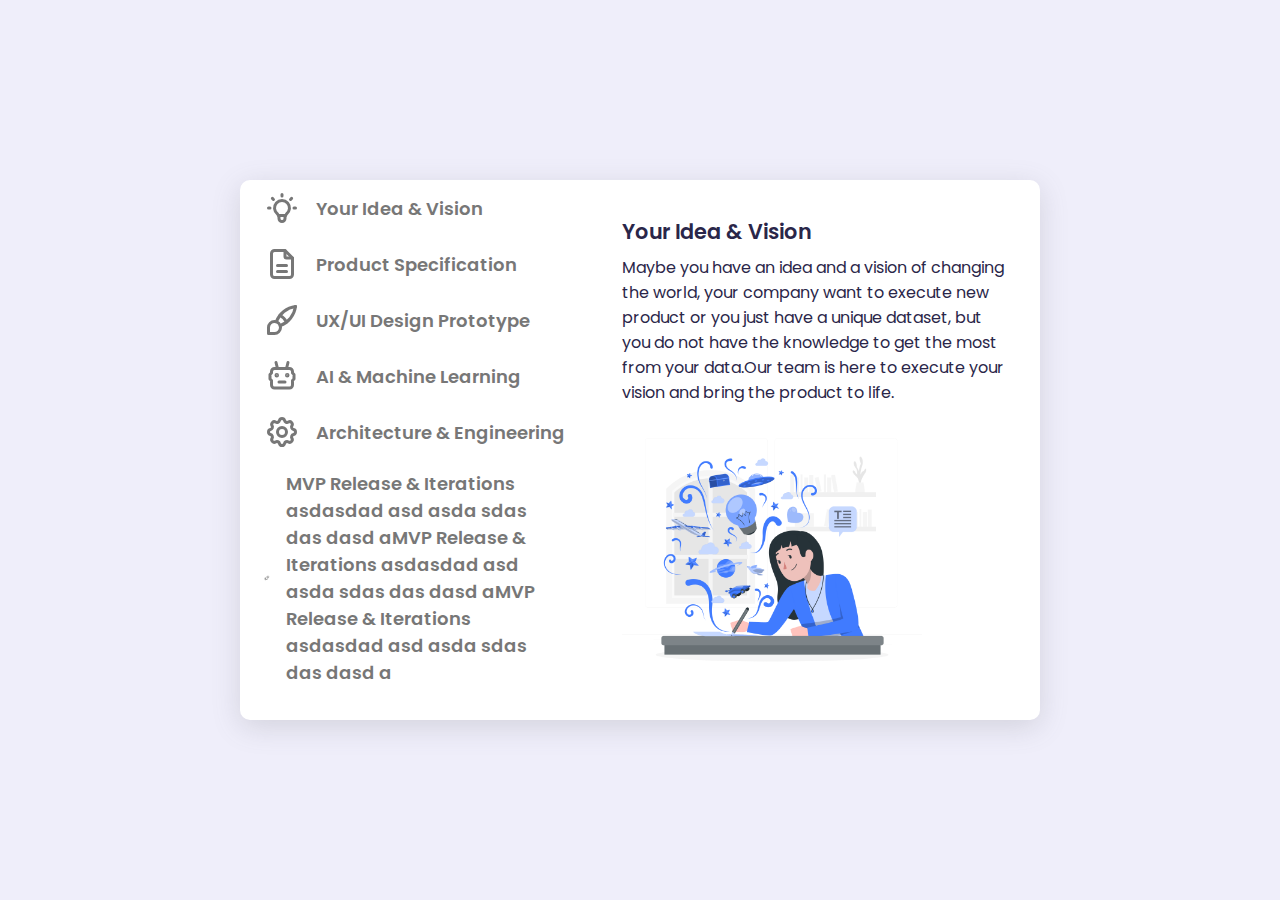
<file: index.html>
<!DOCTYPE html>
<html lang="en">

<head>
    <meta charset="UTF-8">
    <title>Vertical Tabs</title>
    <meta name="viewport" content="width=device-width, initial-scale=1.0">
    <link rel="preconnect" href="https://fonts.googleapis.com">
    <link rel="preconnect" href="https://fonts.gstatic.com" crossorigin>
    <link href="https://fonts.googleapis.com/css2?family=Poppins&display=swap" rel="stylesheet" type='text/css'>
    <link rel="stylesheet" type="text/css" href="style.css">
</head>

<body>
    <div class="tabs-container">
        <ul class="tabs">
            <li>
                <a title="Your Idea & Vision" href="#tab1-content">
                    <svg xmlns="http://www.w3.org/2000/svg" class="icon icon-tabler icon-tabler-bulb" width="24"
                        height="24" viewBox="0 0 24 24" stroke-width="2" stroke="currentColor" fill="none"
                        stroke-linecap="round" stroke-linejoin="round">
                        <path stroke="none" d="M0 0h24v24H0z" fill="none"></path>
                        <path d="M3 12h1m8 -9v1m8 8h1m-15.4 -6.4l.7 .7m12.1 -.7l-.7 .7"></path>
                        <path d="M9 16a5 5 0 1 1 6 0a3.5 3.5 0 0 0 -1 3a2 2 0 0 1 -4 0a3.5 3.5 0 0 0 -1 -3"></path>
                        <path d="M9.7 17l4.6 0"></path>
                    </svg>
                    Your Idea & Vision
                </a>
            </li>
            <li>
                <a title="Product Specification" href="#tab2-content">
                    <svg xmlns="http://www.w3.org/2000/svg" class="icon icon-tabler icon-tabler-file-description"
                        width="24" height="24" viewBox="0 0 24 24" stroke-width="2" stroke="currentColor" fill="none"
                        stroke-linecap="round" stroke-linejoin="round">
                        <path stroke="none" d="M0 0h24v24H0z" fill="none"></path>
                        <path d="M14 3v4a1 1 0 0 0 1 1h4"></path>
                        <path d="M17 21h-10a2 2 0 0 1 -2 -2v-14a2 2 0 0 1 2 -2h7l5 5v11a2 2 0 0 1 -2 2z"></path>
                        <path d="M9 17h6"></path>
                        <path d="M9 13h6"></path>
                    </svg>
                    Product Specification
                </a>
            </li>
            <li>
                <a title="UX/UI Design" href="#tab3-content">
                    <svg xmlns="http://www.w3.org/2000/svg" class="icon icon-tabler icon-tabler-brush" width="24"
                        height="24" viewBox="0 0 24 24" stroke-width="2" stroke="currentColor" fill="none"
                        stroke-linecap="round" stroke-linejoin="round">
                        <path stroke="none" d="M0 0h24v24H0z" fill="none"></path>
                        <path d="M3 21v-4a4 4 0 1 1 4 4h-4"></path>
                        <path d="M21 3a16 16 0 0 0 -12.8 10.2"></path>
                        <path d="M21 3a16 16 0 0 1 -10.2 12.8"></path>
                        <path d="M10.6 9a9 9 0 0 1 4.4 4.4"></path>
                    </svg>
                    UX/UI Design Prototype
                </a>
            </li>
            <li>
                <a title="Software Development" href="#tab4-content">
                    <svg xmlns="http://www.w3.org/2000/svg" class="icon icon-tabler icon-tabler-robot" width="24"
                        height="24" viewBox="0 0 24 24" stroke-width="2" stroke="currentColor" fill="none"
                        stroke-linecap="round" stroke-linejoin="round">
                        <path stroke="none" d="M0 0h24v24H0z" fill="none"></path>
                        <path
                            d="M7 7h10a2 2 0 0 1 2 2v1l1 1v3l-1 1v3a2 2 0 0 1 -2 2h-10a2 2 0 0 1 -2 -2v-3l-1 -1v-3l1 -1v-1a2 2 0 0 1 2 -2z">
                        </path>
                        <path d="M10 16h4"></path>
                        <circle cx="8.5" cy="11.5" r=".5" fill="currentColor"></circle>
                        <circle cx="15.5" cy="11.5" r=".5" fill="currentColor"></circle>
                        <path d="M9 7l-1 -4"></path>
                        <path d="M15 7l1 -4"></path>
                    </svg>
                    AI & Machine Learning
                </a>
            </li>
            <li>
                <a title="Architecture & Engineering" href="#tab5-content">
                    <svg xmlns="http://www.w3.org/2000/svg" class="icon icon-tabler icon-tabler-settings" width="24"
                        height="24" viewBox="0 0 24 24" stroke-width="2" stroke="currentColor" fill="none"
                        stroke-linecap="round" stroke-linejoin="round">
                        <path stroke="none" d="M0 0h24v24H0z" fill="none"></path>
                        <path
                            d="M10.325 4.317c.426 -1.756 2.924 -1.756 3.35 0a1.724 1.724 0 0 0 2.573 1.066c1.543 -.94 3.31 .826 2.37 2.37a1.724 1.724 0 0 0 1.065 2.572c1.756 .426 1.756 2.924 0 3.35a1.724 1.724 0 0 0 -1.066 2.573c.94 1.543 -.826 3.31 -2.37 2.37a1.724 1.724 0 0 0 -2.572 1.065c-.426 1.756 -2.924 1.756 -3.35 0a1.724 1.724 0 0 0 -2.573 -1.066c-1.543 .94 -3.31 -.826 -2.37 -2.37a1.724 1.724 0 0 0 -1.065 -2.572c-1.756 -.426 -1.756 -2.924 0 -3.35a1.724 1.724 0 0 0 1.066 -2.573c-.94 -1.543 .826 -3.31 2.37 -2.37c1 .608 2.296 .07 2.572 -1.065z">
                        </path>
                        <path d="M9 12a3 3 0 1 0 6 0a3 3 0 0 0 -6 0"></path>
                    </svg>
                    Architecture & Engineering
                </a>
            </li>
            <li>
                <a title="MVP Release & Iterations" href="#tab6-content">
                    <svg xmlns="http://www.w3.org/2000/svg" class="icon icon-tabler icon-tabler-rocket" width="24"
                        height="24" viewBox="0 0 24 24" stroke-width="2" stroke="currentColor" fill="none"
                        stroke-linecap="round" stroke-linejoin="round">
                        <path stroke="none" d="M0 0h24v24H0z" fill="none"></path>
                        <path
                            d="M4 13a8 8 0 0 1 7 7a6 6 0 0 0 3 -5a9 9 0 0 0 6 -8a3 3 0 0 0 -3 -3a9 9 0 0 0 -8 6a6 6 0 0 0 -5 3">
                        </path>
                        <path d="M7 14a6 6 0 0 0 -3 6a6 6 0 0 0 6 -3"></path>
                        <path d="M15 9m-1 0a1 1 0 1 0 2 0a1 1 0 1 0 -2 0"></path>
                    </svg>
                    MVP Release & Iterations asdasdad asd asda sdas das dasd aMVP Release & Iterations asdasdad asd asda
                    sdas das dasd aMVP Release & Iterations asdasdad asd asda sdas das dasd a
                </a>
            </li>
            <div class="tabs_active">

            </div>
        </ul>
        <div class="tab-content-wrapper">
            <section id="tab1-content" class="tab-content">
                <h2>Your Idea & Vision</h2>
                <p>
                    Maybe you have an idea and a vision of changing the world, your company want to execute new product
                    or you just have a unique dataset, but you do not have the knowledge to get the most from your
                    data.Our team is here to execute your vision and bring the product to life.
                </p>
                <img src="assets/idea.png" alt="idea">
            </section>
            <section id="tab2-content" class="tab-content">
                <h2>Product Specification</h2>
                <p>
                    In this phase, we will remove vagueness and draft our minimum viable product in as much detail as we
                    can. We will also evaluate the current capabilities of AI and how we can maximise the power of your
                    data. This is the key phase and foundation for the future success of your product.
                </p>
                <img src="assets/product.png" alt="product">
            </section>
            <section id="tab3-content" class="tab-content">
                <h2>UX/UI Design</h2>
                <p>
                    We will start to design UX & UI for already approved features. Our design process includes user
                    research and accessibility as well as usability testing. The end goal of this phase is a smooth
                    design and an easy-to-use product. We continually iterate over our design features.
                </p>
                <img src="assets/ui.png" alt="ui">

            </section>
            <section id="tab4-content" class="tab-content">
                <h2>AI & Machine Learning</h2>
                <p>
                    The application of AI & machine learning is the key focus for every modern product. So many new
                    market opportunities emerge every day.
                </p>
                <img src="assets/brain.png" alt="brain">

            </section>
            <section id="tab5-content" class="tab-content">
                <h2>Architecture & Engineering</h2>
                <p>
                    Software architecture and engineering includes designing the database, backend, and frontend
                    engineering, as well as preparing the infrastructure and automating your business processes.
                </p>
                <img src="assets/engineer.png" alt="engineer">
            </section>
            <section id="tab6-content" class="tab-content">
                <h2>MVP Release & Iterations</h2>
                <p>
                    Now the product is finalized and ready for users. The product will continue to be extended in an
                    agile way based on customers’ feedback.
                </p>
                <img src="assets/release.png" alt="release">
            </section>
        </div>
    </div>
    <script src="script.js"></script>
</body>

</html>
</file>
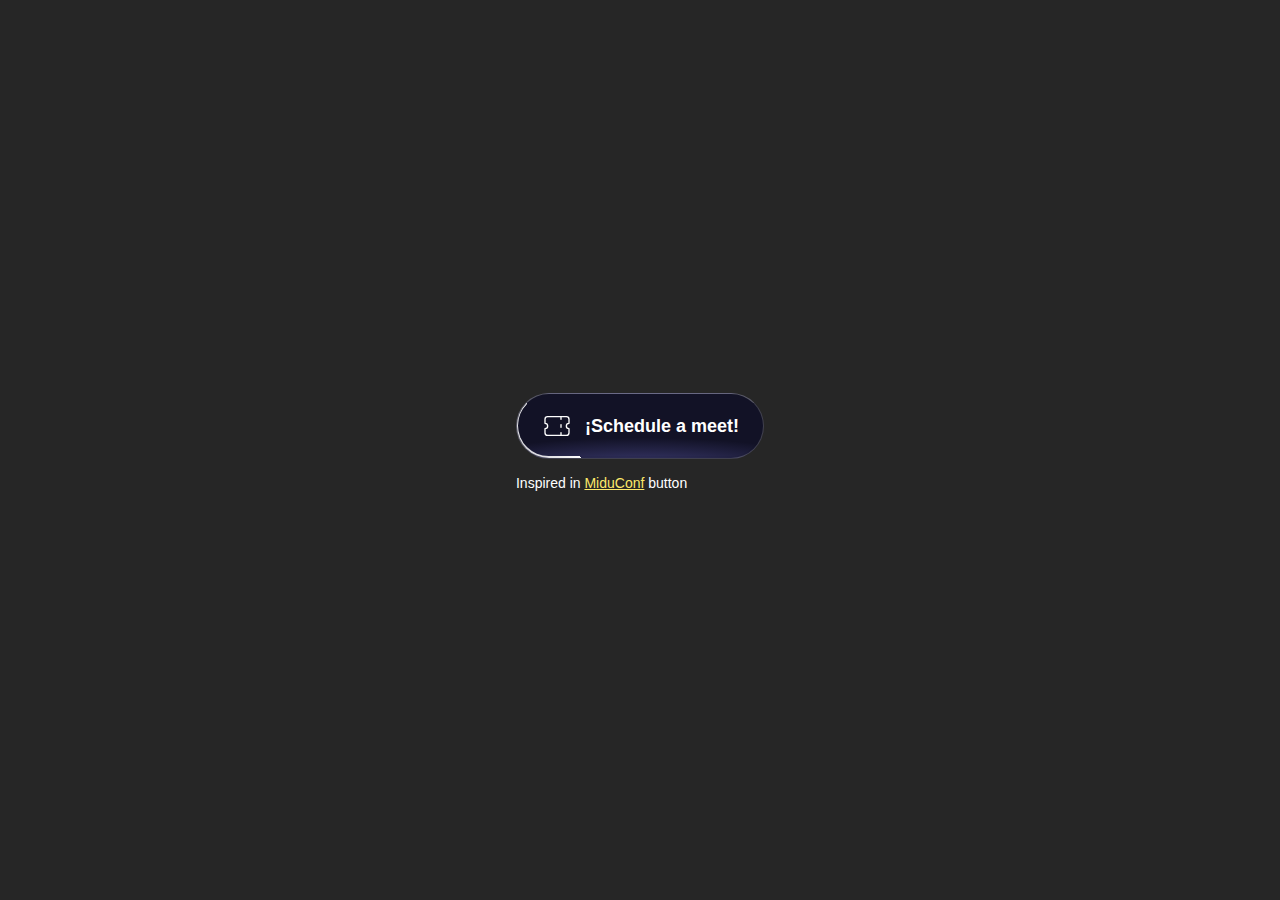
<file: buttons/index.html>
<!DOCTYPE html>
<html lang="en">

<head>
    <meta charset="UTF-8">
    <meta name="viewport" content="width=device-width, initial-scale=1.0">
    <title>Buttons</title>
    <link rel="stylesheet" type="text/css" href="style.css">

</head>

<body>
    <div class="container">
        <button class="button1">
            <div class="uno">
                <div>
                    <div></div>
                </div>
            </div>
            <div class="dos">

            </div>
            <div class="tres">
                <svg style="margin-right: 12px" width="32" height="32" viewBox="0 0 24 24" stroke-width="1"
                    stroke="currentColor" fill="none" stroke-linecap="round" stroke-linejoin="round">
                    <path stroke="none" d="M0 0h24v24H0z" fill="none"></path>
                    <path d="M15 5l0 2"></path>
                    <path d="M15 11l0 2"></path>
                    <path d="M15 17l0 2"></path>
                    <path
                        d="M5 5h14a2 2 0 0 1 2 2v3a2 2 0 0 0 0 4v3a2 2 0 0 1 -2 2h-14a2 2 0 0 1 -2 -2v-3a2 2 0 0 0 0 -4v-3a2 2 0 0 1 2 -2">
                    </path>
                </svg>
                ¡Schedule a meet!
            </div>
        </button>
    </div>
    <p>Inspired in <a href="https://www.miduconf.com/">MiduConf</a> button</p>
</body>

</html>
</file>
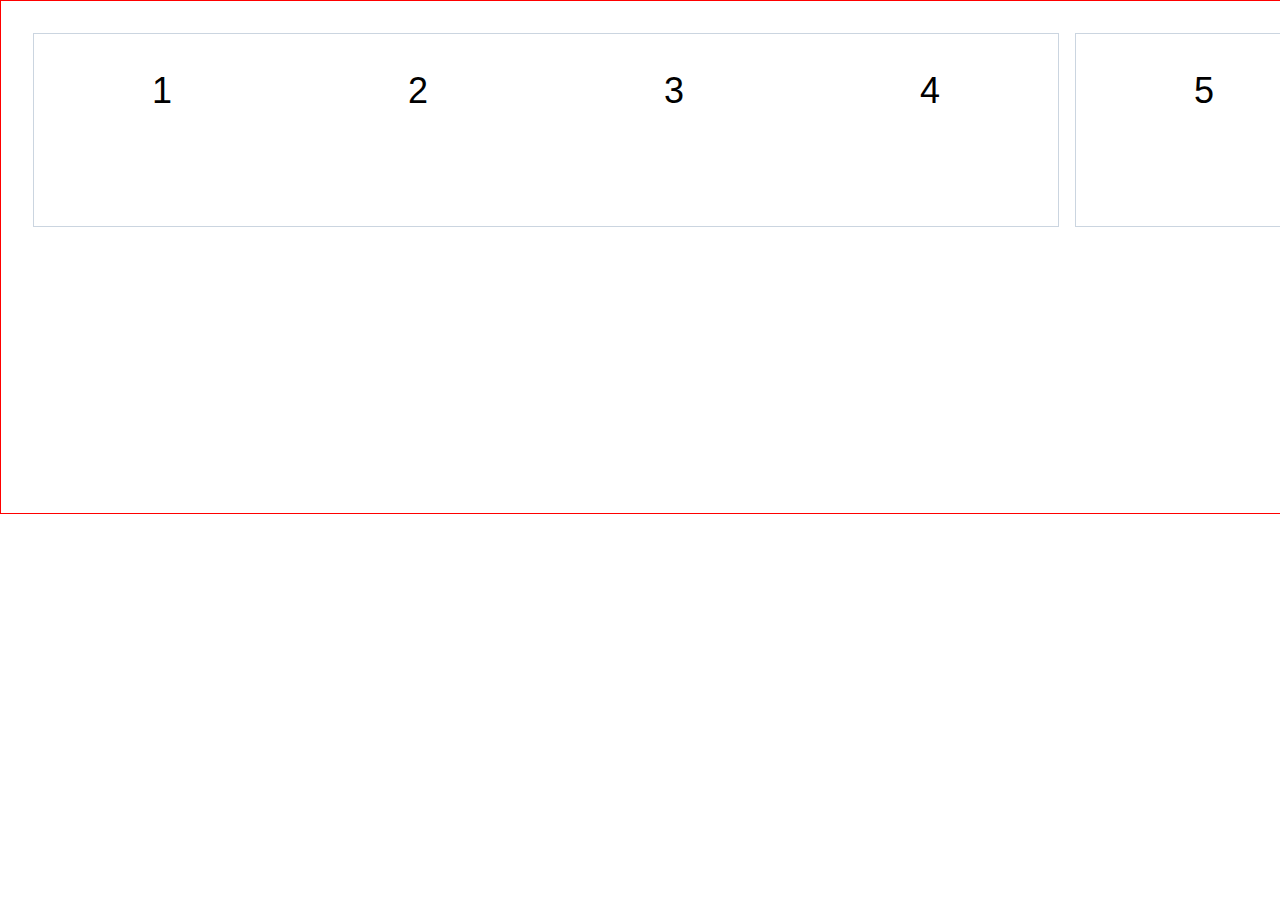
<file: carousel/01/index.html>
<!DOCTYPE html>
<html lang="en">

<head>
    <meta charset="UTF-8">
    <meta name="viewport" content="width=device-width, initial-scale=1.0">
    <title>Carousel</title>
    <link rel="stylesheet" type="text/css" href="style.css">

</head>

<body>
    <div id="container"
        style="height: 32rem; overflow: auto; padding: 0 2rem; scroll-snap-type: x mandatory;; border: 1px solid red;">
        <div class="item">
            <p>1</p>
            <p>2</p>
            <p>3</p>
            <p>4</p>
        </div>
        <div class="item">
            <p>5</p>
            <p>6</p>
            <p>7</p>
            <p>8</p>
        </div>
        <div class="item">
            <p>9</p>
            <p>10</p>
            <p>11</p>
            <p>12</p>
        </div>
        <div class="item">
            <p>13</p>
            <p>14</p>
            <p>15</p>
            <p>16</p>
        </div>
    </div>
    <script src="script.js"></script>
</body>

</html>
</file>
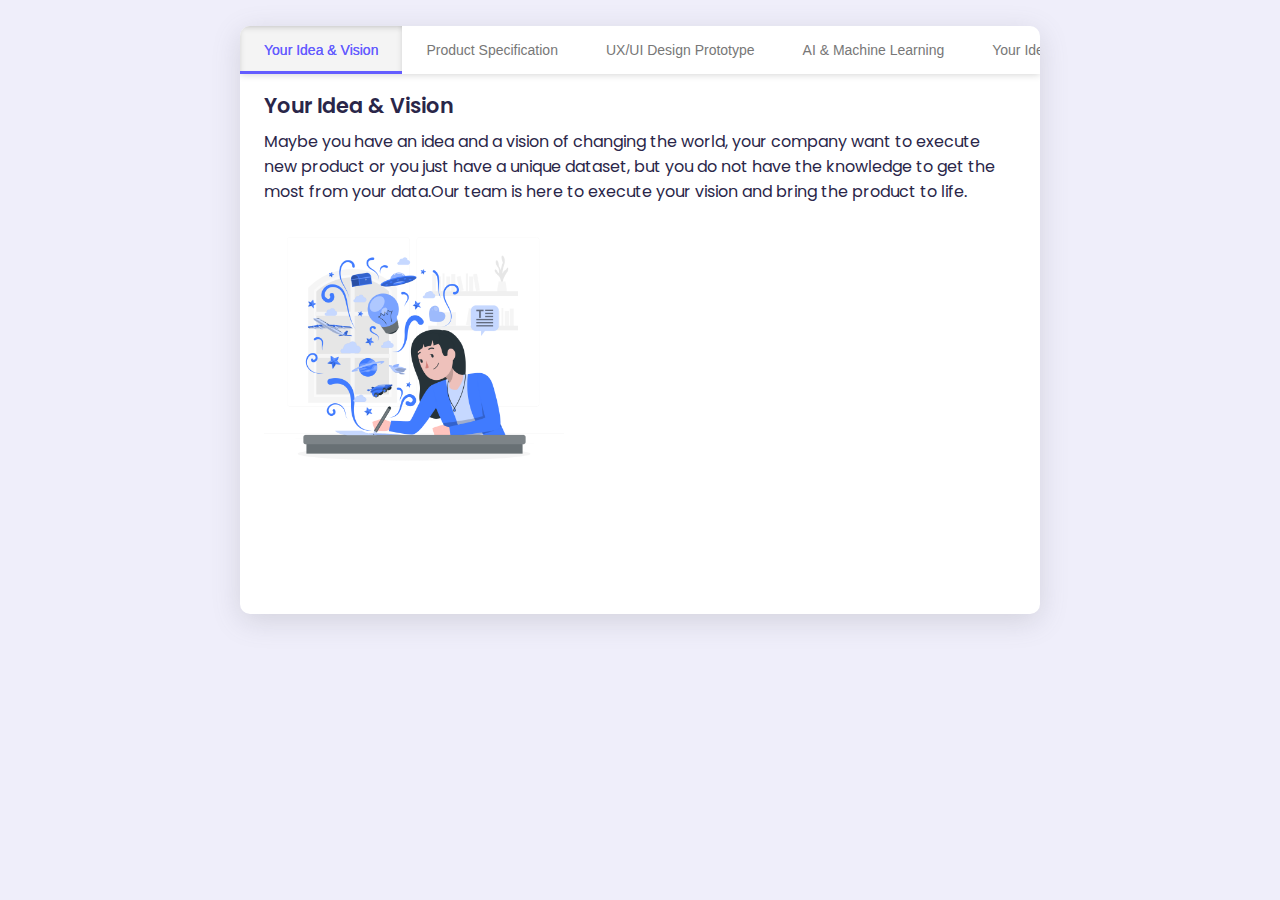
<file: tabs/landscape/index.html>
<!DOCTYPE html>
<html lang="es">

<head>
    <meta charset="UTF-8">
    <title>Vertical Tabs</title>
    <meta name="viewport" content="width=device-width, initial-scale=1.0">
    <link rel="preconnect" href="https://fonts.googleapis.com">
    <link rel="preconnect" href="https://fonts.gstatic.com" crossorigin>
    <link href="https://fonts.googleapis.com/css2?family=Poppins&display=swap" rel="stylesheet" type='text/css'>
    <link rel="stylesheet" type="text/css" href="style.css">
</head>

<body>
    <div class="tabs-container">
        <ul class="tabs">
            <li><button href="#tab1-content">Your Idea & Vision</button></li>
            <li><button href="#tab2-content">Product Specification</button></li>
            <li><button href="#tab3-content">UX/UI Design Prototype</button></li>
            <li><button href="#tab4-content">AI & Machine Learning</button></li>
            <li><button href="#tab5-content">Your Idea & Vision</button></li>
            <li><button href="#tab6-content">Product Specification</button></li>
            <li><button href="#tab7-content">UX/UI Design Prototype</button></li>
            <li><button href="#tab8-content">AI & Machine Learning</button></li>
            <li><button href="#tab9-content">Your Idea & Vision</button></li>
            <li><button href="#tab10-content">Product Specification</button></li>
            <li><button href="#tab11-content">UX/UI Design Prototype</button></li>
            <li><button href="#tab12-content">AI & Machine Learning</button></li>
            <div class="tabs_active"></div>
        </ul>
        <div class="tab-content-wrapper">
            <section id="tab1-content" class="tab-content">
                <h2>Your Idea & Vision</h2>
                <p>
                    Maybe you have an idea and a vision of changing the world, your company want to execute new product
                    or you just have a unique dataset, but you do not have the knowledge to get the most from your
                    data.Our team is here to execute your vision and bring the product to life.
                </p>
                <img src="assets/idea.png" alt="idea">
            </section>
            <section id="tab2-content" class="tab-content">
                <h2>Product Specification</h2>
                <p>
                    In this phase, we will remove vagueness and draft our minimum viable product in as much detail as we
                    can. We will also evaluate the current capabilities of AI and how we can maximise the power of your
                    data. This is the key phase and foundation for the future success of your product.
                </p>
                <img src="assets/product.png" alt="product">
            </section>
            <section id="tab3-content" class="tab-content">
                <h2>UX/UI Design</h2>
                <p>
                    We will start to design UX & UI for already approved features. Our design process includes user
                    research and accessibility as well as usability testing. The end goal of this phase is a smooth
                    design and an easy-to-use product. We continually iterate over our design features.
                </p>
                <img src="assets/ui.png" alt="ui">

            </section>
            <section id="tab4-content" class="tab-content">
                <h2>AI & Machine Learning</h2>
                <p>
                    The application of AI & machine learning is the key focus for every modern product. So many new
                    market opportunities emerge every day.
                </p>
                <img src="assets/brain.png" alt="brain">

            </section>
            <section id="tab5-content" class="tab-content">
                <h2>Architecture & Engineering</h2>
                <p>
                    Software architecture and engineering includes designing the database, backend, and frontend
                    engineering, as well as preparing the infrastructure and automating your business processes.
                </p>
                <img src="assets/engineer.png" alt="engineer">
            </section>
            <section id="tab6-content" class="tab-content">
                <h2>MVP Release & Iterations</h2>
                <p>
                    Now the product is finalized and ready for users. The product will continue to be extended in an
                    agile way based on customers’ feedback.
                </p>
                <img src="assets/release.png" alt="release">
            </section>
            <section id="tab7-content" class="tab-content">
                <h2>Your Idea & Vision</h2>
                <p>
                    Maybe you have an idea and a vision of changing the world, your company want to execute new product
                    or you just have a unique dataset, but you do not have the knowledge to get the most from your
                    data.Our team is here to execute your vision and bring the product to life.
                </p>
                <img src="assets/idea.png" alt="idea">
            </section>
            <section id="tab8-content" class="tab-content">
                <h2>Product Specification</h2>
                <p>
                    In this phase, we will remove vagueness and draft our minimum viable product in as much detail as we
                    can. We will also evaluate the current capabilities of AI and how we can maximise the power of your
                    data. This is the key phase and foundation for the future success of your product.
                </p>
                <img src="assets/product.png" alt="product">
            </section>
            <section id="tab9-content" class="tab-content">
                <h2>UX/UI Design</h2>
                <p>
                    We will start to design UX & UI for already approved features. Our design process includes user
                    research and accessibility as well as usability testing. The end goal of this phase is a smooth
                    design and an easy-to-use product. We continually iterate over our design features.
                </p>
                <img src="assets/ui.png" alt="ui">

            </section>
            <section id="tab10-content" class="tab-content">
                <h2>AI & Machine Learning</h2>
                <p>
                    The application of AI & machine learning is the key focus for every modern product. So many new
                    market opportunities emerge every day.
                </p>
                <img src="assets/brain.png" alt="brain">

            </section>
            <section id="tab11-content" class="tab-content">
                <h2>Architecture & Engineering</h2>
                <p>
                    Software architecture and engineering includes designing the database, backend, and frontend
                    engineering, as well as preparing the infrastructure and automating your business processes.
                </p>
                <img src="assets/engineer.png" alt="engineer">
            </section>
            <section id="tab12-content" class="tab-content">
                <h2>MVP Release & Iterations</h2>
                <p>
                    Now the product is finalized and ready for users. The product will continue to be extended in an
                    agile way based on customers’ feedback.
                </p>
                <img src="assets/release.png" alt="release">
            </section>
        </div>
    </div>
    <script src="script.js"></script>
</body>

</html>
</file>
<file: style.css>
:root {
    --white: #FFF;
    --primary: #645DFF;
    --secondary: #2A2649;
    --secondary-light: #777777;
    --body-background: #efeefa;
    --border: #E6E8F0;
}

body {
    font-family: 'Poppins';
    display: flex;
    justify-content: center;
    align-items: center;
    height: 100vh;
    padding: 16px;
    background-color: var(--body-background);
}


::-webkit-scrollbar {
    width: 3px;
}

/* Track */
::-webkit-scrollbar-track {
    box-shadow: inset 0 0 5px grey;
    border-radius: 10px;
}

/* Handle */
::-webkit-scrollbar-thumb {
    background: var(--primary);
    border-radius: 10px;
}

/* Handle on hover */
/* ::-webkit-scrollbar-thumb:hover {
    background: #b30000;
} */

* {
    margin: 0;
    padding: 0;
    box-sizing: border-box;
}

.tabs-container {
    width: 100%;
    max-width: 800px;
    display: flex;
    margin: 10px;
    overflow: hidden;
    border-radius: 10px;
    background-color: var(--white);
    box-shadow: rgba(100, 100, 111, 0.2) 0px 7px 29px 0px;
}

.tab-content-wrapper {
    /* overflow-y: hidden; */
    overflow-x: hidden;
    height: 540px;
    min-width: 300px;
    color: var(--secondary);
    transition: all 0.45s ease-in-out;
    padding: 12px 24px;
    scroll-behavior: smooth;
}

.tab-content h2 {
    color: var(--secondary);
    font-size: 1.3rem;
    font-weight: 600;
    margin-top: 0px;
    margin-bottom: 8px;
}

.tab-content {
    display: block;
    font-size: 1rem;
    padding: 24px 8px;
    width: 400px;
    height: 540px;
    transition: all 0.45s ease-in-out;
}

.tab-content img {
    max-width: 300px;
    width: 80%;
    flex-grow: 1;
}

.tabs {
    position: relative;
    display: flex;
    flex-direction: column;
    list-style-type: none;
}

.tabs a {
    position: relative;
    display: flex;
    text-decoration: none;
    width: 100%;
    font-size: 18px;
    font-weight: 600;
    color: var(--secondary-light);
    overflow: hidden;
    text-align: left;
    justify-content: start;
    /* height: 90px; */
    padding: 10px 24px;
    width: 350px;
    align-items: center;
    gap: 16px;
}

.tabs .tabs_active {
    position: absolute;
    right: 0;
    width: 3px;
    height: var(--tab-height);
    top: var(--tab-top);
    background-color: var(--primary);
    transition: all 300ms ease;

}

.tabs a img {
    height: 20px;
    width: 20px;
}

.tabs .active,
.tabs a:hover {
    font-weight: 700;
    outline: none;
    color: var(--primary);
}


.tabs a svg {
    width: 36px;
    height: 36px;
    stroke: var(--secondary-light);
}

.tabs .active svg,
.tabs a:hover svg {
    stroke: var(--primary);
}
</file>
<file: carousel/01/style.css>
.item {
    display: flex;
    justify-content: space-around;
    flex: 0 0 80%;
    border: 1px solid #cbd5e0;
    font-size: 2.25rem;
    height: 12rem;
    margin: 2rem 0;
    scroll-snap-align: center;
}

#container {
    display: flex;
    flex-direction: row;
    gap: 1rem;
    width: 100%;
    /*  */
    overflow-x: scroll;
    overflow-y: hidden;
    -webkit-user-select: none;
    user-select: none;
}

/* Reset body styles */
body {
    margin: 0;
    padding: 0;
    font-family: sans-serif;
}
</file>
<file: tabs/landscape/style.css>
:root {
    --white: #FFF;
    --primary: #645DFF;
    --secondary: #2A2649;
    --secondary-light: #777777;
    --body-background: #efeefa;
    --border: #E6E8F0;
}

body {
    font-family: 'Poppins';
    display: flex;
    justify-content: center;
    align-items: center;
    flex-direction: column;
    /* height: 100vh; */
    padding: 16px;
    background-color: var(--body-background);
}

::-webkit-scrollbar {
    height: 0;
}

* {
    margin: 0;
    padding: 0;
    box-sizing: border-box;
    overflow-anchor: none;
}

.tabs-container {
    overflow-anchor: none;
    width: 100%;
    max-width: 800px;
    display: flex;
    flex-direction: column;
    margin: 10px;
    overflow-x: auto;
    overflow-y: hidden;
    border-radius: 10px;
    background-color: var(--white);
    box-shadow: rgba(100, 100, 111, 0.2) 0px 7px 29px 0px;
}

.tab-content-wrapper {
    /* overflow-y: hidden; */
    overflow-x: hidden;
    position: relative;
    height: 540px;
    min-width: 300px;
    color: var(--secondary);
    transition: all 0.45s ease-in-out;
    scroll-behavior: smooth;
}

.tab-content {
    visibility: hidden;
    position: absolute;
    font-size: 1rem;
    overflow-anchor: none;
    padding: 1rem 1.5rem;
    height: 540px;
    box-shadow: 0px 2px 1px -1px rgba(0, 0, 0, .2), 0px 1px 1px 0px rgba(0, 0, 0, .14), 0px 1px 3px 0px rgba(0, 0, 0, .12);
    /* animation: asd 3s linear; */
    opacity: 0;
    transition: all 0.45s ease-in-out;

}

.tab-content.active {
    visibility: initial;
    opacity: 1;
}

@keyframes asd {
    0% {
        opacity: 0;
    }

    100% {
        opacity: 1;
    }
}

.tab-content h2 {
    color: var(--secondary);
    font-size: 1.3rem;
    font-weight: 600;
    margin-top: 0px;
    margin-bottom: 8px;
}

.tab-content img {
    max-width: 300px;
    width: 80%;
    flex-grow: 1;
}

.tabs {
    position: relative;
    overflow-x: auto;
    display: flex;
    max-width: 800px;
    flex-wrap: nowrap;
    list-style-type: none;
    box-shadow: 0 0 8px rgba(0, 0, 0, 0.2);
}

.tabs li {
    flex: 0 0 auto;
}

.tabs button {
    transition: all 300ms ease;
    position: relative;
    display: flex;
    font-size: 14px;
    color: var(--secondary-light);
    padding: 1rem 1.5rem;
    text-align: center;
    overflow-anchor: none;
    border: 0;
    cursor: pointer;
    background: transparent;
    z-index: 10;
}

.tabs .active,
.tabs button:hover {
    text-shadow: 0 0 .5px var(--primary);
    outline: none;
    color: var(--primary);
    background-color: #f4f4f4;
}

.tabs .active {
    box-shadow: inset 0 2px 10px -5px var(--secondary-light)
}

.tabs .tabs_active {
    position: absolute;
    height: var(--tab-height);
    bottom: 0;
    width: var(--tab-width);
    left: var(--tab-left);
    transition: all 300ms ease;
    border-radius: 10px;
}

.tabs .tabs_active::before {
    content: "";
    position: absolute;
    inset: 0;
    background-color: #f4f4f4;
}

.tabs .tabs_active::after {
    content: "";
    position: absolute;
    height: 3px;
    width: 100%;
    z-index: 10;
    bottom: 0;
    background-color: var(--primary);
}
</file>
<file: buttons/style.css>
/* reset styles */
*,
*::before,
*::after {
    box-sizing: border-box;
}

body {
    margin: 0;
    padding: 0;
    font-family: Arial, Helvetica, sans-serif;
    font-size: 14px;
    line-height: 1.5;
    color: #fff;
    background-color: rgb(38, 38, 38);
    display: grid;
    place-content: center;
    min-height: 100vh;
}

.container {
    display: flex;
    align-items: center;
    flex-direction: column;
    margin: auto;
    gap: 1rem;
}

.button1 {
    border-radius: 100px;
    background: radial-gradient(ellipse 80% 50% at 50% 120%, rgba(62, 61, 117), rgba(18, 18, 38));
    transition-duration: .3s;
    transition-property: all;
    transition-timing-function: cubic-bezier(.4, 0, .2, 1);
    padding: 1rem 1.5rem;
    border-color: hsla(0, 0%, 100%, .3);
    border-width: 1px;
    white-space: nowrap;
    overflow: hidden;
    cursor: pointer;
    position: relative;

}

.button1 span {
    color: white;
    font-weight: 600;
}

.button1 .uno {
    container-type: size;
    overflow: visible;
    inset: 0;
    position: absolute;

}

.button1 .uno div {
    border-radius: 0;
    aspect-ratio: 1;
    animation: slide 1.5s ease-in-out infinite alternate;
    inset: 0;
    position: absolute;
}

.button1 .uno div div {
    --spread: 90deg;
    --tw-translate-x: 0;
    --tw-translate-y: 0;
    --tw-rotate: 0deg;
    --tw-skew-x: 0;
    --tw-skew-y: 0;
    --tw-scale-x: 1;
    --tw-scale-y: 1;
    translate: 0 0;
    transition-duration: .3s;
    transition-property: all;
    transition-timing-function: cubic-bezier(.4, 0, .2, 1);
    background: conic-gradient(from calc(270deg - (var(--spread) * .5)), transparent 0, #fff var(--spread), transparent var(--spread));
    animation: spin 3s infinite linear;
    transform: translate(var(--tw-translate-x), var(--tw-translate-y)) rotate(var(--tw-rotate)) skewX(var(--tw-skew-x)) skewY(var(--tw-skew-y)) scaleX(var(--tw-scale-x)) scaleY(var(--tw-scale-y));
    width: auto;
    inset: -100%;
    position: absolute;
}

.button1 .dos {
    inset: 0.1em;
    border-radius: 100px;
    background: radial-gradient(ellipse 80% 50% at 50% 120%, rgba(62, 61, 117), rgba(18, 18, 38));
    position: absolute;
}

.button1 .tres {
    color: white;
    font-weight: 600;
    font-size: 1.125rem;
    line-height: 1.75rem;
    justify-content: center;
    align-items: center;
    display: flex;
    z-index: 10;
    position: relative;
    pointer-events: none;
}

@keyframes slide {
    100% {
        transform: translate(calc(100cqw - 100%));
    }
}

@keyframes spin {
    to {
        transform: rotate(1turn)
    }

    0% {
        rotate: 0deg
    }

    65%,
    85% {
        rotate: 270deg
    }

    to {
        rotate: 1turn
    }
}

a {
    color: rgb(252 233 106);
}
</file>
